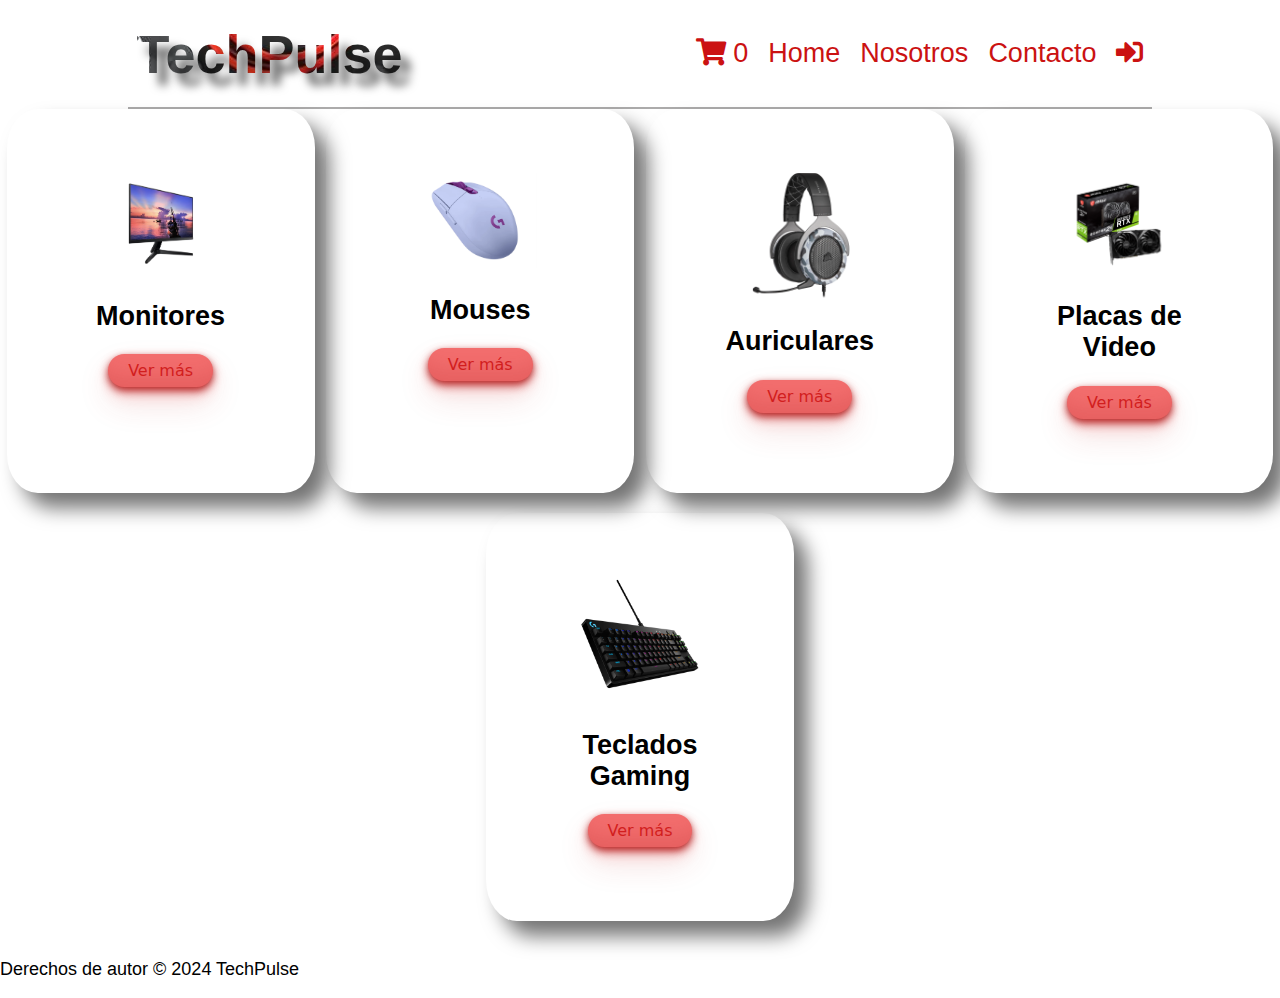
<file: index.html>
<!DOCTYPE html>
<html lang="es">
<head>
    <meta charset="UTF-8">
    <meta name="viewport" content="width=device-width, initial-scale=1.0">
    <title>TechPulse</title>
    <link rel="stylesheet" href="comer-style.css">
    <link rel="stylesheet" href="https://cdnjs.cloudflare.com/ajax/libs/font-awesome/5.15.4/css/all.min.css">
    
</head>
<body>


    <header class="cabecera">
        <h1 class="titulo">TechPulse</h1>
        <nav class="navegacion">
            <div class="menu-icon" onclick="toggleMenu()">
                <i class="fas fa-bars"></i>
            </div>
            <ul class="link-nav">
                <li id="carrito" onclick="window.location.href='./mantenimiento/manteni.html'"><a href="./mantenimiento/manteni.html"><i class="fas fa-shopping-cart"></i> <span id="cantidad-carrito">0</span></a></li>
                <li onclick="window.location.href='index.html'; return false;"><a href="index.html">Home</a></li>
                <li onclick="window.location.href='nosotros.html'; return false"><a href="nosotros.html">Nosotros</a></li>
                <li onclick="window.location.href='contacto.html'; return false"><a href="contacto.html">Contacto</a></li>
                <li onclick="window.location.href='login.html'; return false"><a href="login.html"><i class="fas fa-sign-in-alt"></i></a></li>
            </ul>
        </nav>
    </header>
    <div class="linea"></div>

















    <!--CUERPO DE PAGINA-->
    <main class="contenedor">
        <section class="seccion">
            <article class="caja" onclick="window.location.href='./monitores/monitores.html'">
                <img src="monitor.avif" alt="Imagen de un monitor" class="productos">
                <h2>Monitores</h2>
                <a class="boton" href="./monitores/monitores.html">Ver más</a>
            </article>

            <!---->

            <article class="caja" onclick="window.location.href='./mouses/mouses.html'">
                <img src="mouse.webp" alt="Imagen de un mouse" class="productos">
                <h2>Mouses</h2>
                <a class="boton" href="./mouses/mouses.html">Ver más</a>
            </article>

            <!---->

            <article class="caja" onclick="window.location.href='./auriculares/auriculares.html'">
                <img src="auris.webp" alt="auricuales" class="productos">
                <h2>Auriculares</h2>
                <a class="boton" href="./auriculares/auriculares.html">Ver más</a>
            </article>

            <!---->

            <article class="caja" onclick="window.location.href='./placas/placas.html'">
                <img src="RTX3070.png" alt="placa de video" class="productos">
                <h2>Placas de Video</h2>
                <a class="boton" href="./placas/placas.html">Ver más</a>
            </article>

            <!---->

            <article class="caja" onclick="window.location.href='./teclados/teclados.html'">
                <img src="teclado.png" alt="Teclado"class="productos">
                <h2>Teclados Gaming</h2>
                <a class="boton" href="./teclados/teclados.html">Ver más</a>
            </article>
        </section>
    </main>






    <!--PIE DE PAGINA-->
    <footer class="pie-pag">
        <p>Derechos de autor &copy; 2024 TechPulse</p>
    </footer>
    <script src="script.js"></script>
</body>
</html>
</file>
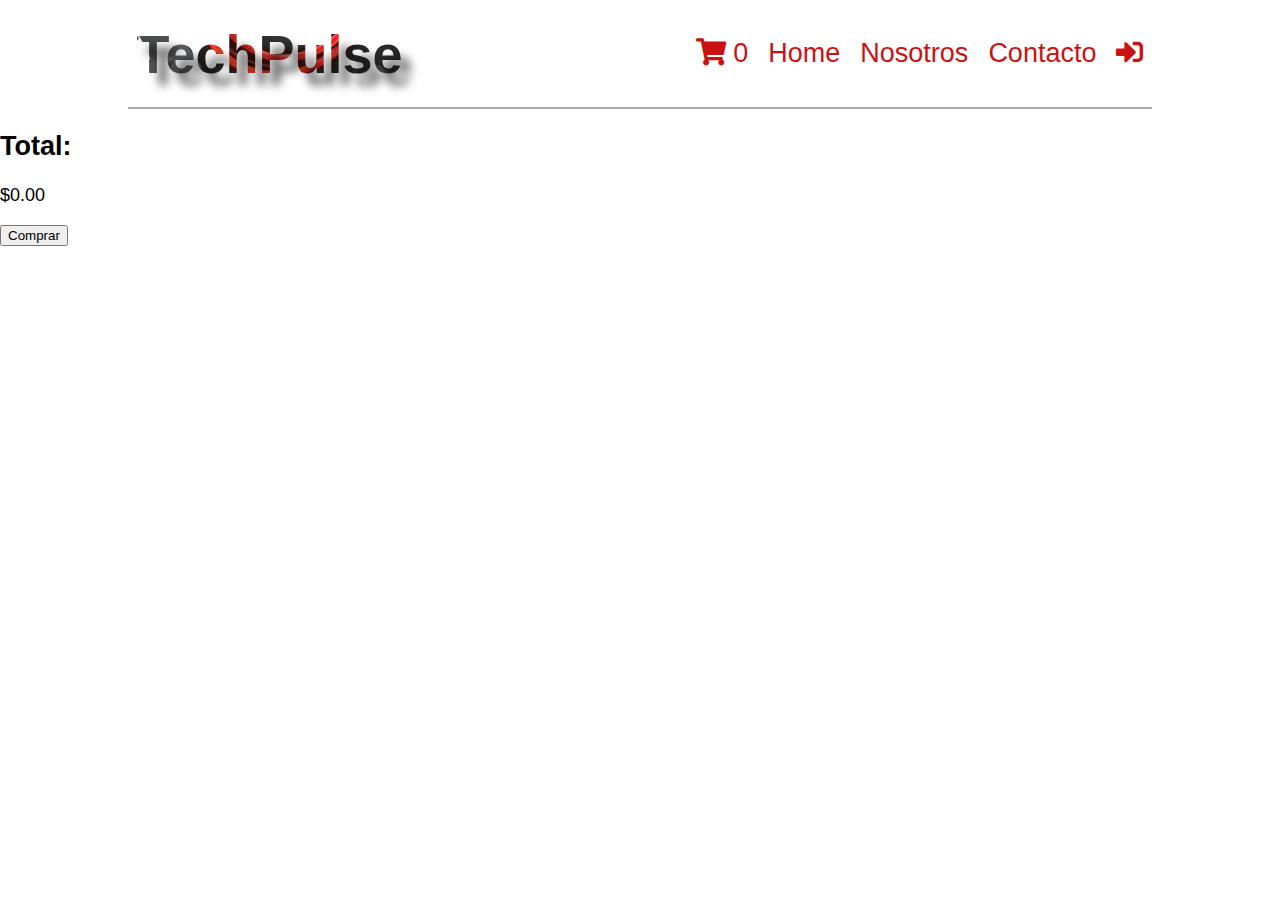
<file: carrito.html>
<!DOCTYPE html>
<html lang="es">
<head>
    <meta charset="UTF-8">
    <meta name="viewport" content="width=device-width, initial-scale=1.0">
    <title>Carrito</title>
    <link rel="stylesheet" href="comer-style.css">
    <link rel="stylesheet" href="https://cdnjs.cloudflare.com/ajax/libs/font-awesome/5.15.4/css/all.min.css">

</head>
<body>
    <header class="cabecera">
        <h1 class="titulo">TechPulse</h1>
        <nav class="navegacion">
            <div class="menu-icon" onclick="toggleMenu()">
                <i class="fas fa-bars"></i>
            </div>
            <ul class="link-nav">
                <li id="carrito" onclick="window.location.href='./mantenimiento/manteni.html'"><a href="./mantenimiento/manteni.html"><i class="fas fa-shopping-cart"></i> <span id="cantidad-carrito">0</span></a></li>
                <li onclick="window.location.href='index.html'; return false;"><a href="index.html">Home</a></li>
                <li onclick="window.location.href='nosotros.html'; return false"><a href="nosotros.html">Nosotros</a></li>
                <li onclick="window.location.href='contacto.html'; return false"><a href="contacto.html">Contacto</a></li>
                <li onclick="window.location.href='login.html'; return false"><a href="login.html"><i class="fas fa-sign-in-alt"></i></a></li>
            </ul>
        </nav>
    </header>
    <div class="linea"></div>
    
    <main>
        <section id="items-carrito">
            <!-- Aquí se mostrarán los artículos en el carrito -->
        </section>
        
        <div id="total-carrito">
            <h2>Total:</h2>
            <p id="precio-total">$0.00</p>
        </div>
        
        <button id="comprar-btn">Comprar</button>
    </main>

    <script src="script.js"></script>
</body>
</html>
</file>
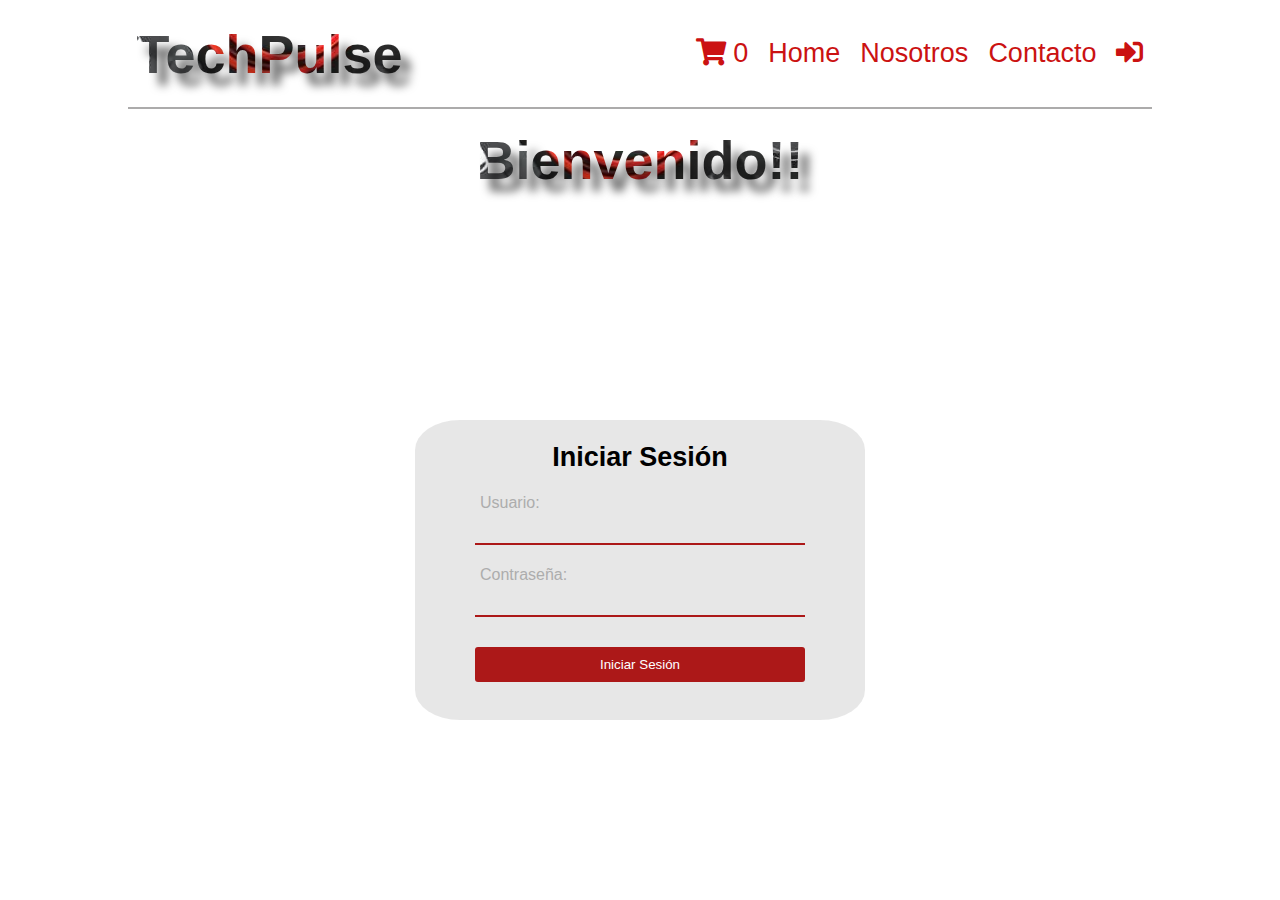
<file: login.html>
<!DOCTYPE html>
<html lang="es">
<head>
    <meta charset="UTF-8">
    <meta name="viewport" content="width=device-width, initial-scale=1.0">
    <title>Inicio de Sesión</title>
    <link rel="stylesheet" href="login.css">
    <link rel="stylesheet" href="comer-style.css">
    <link rel="stylesheet" href="https://cdnjs.cloudflare.com/ajax/libs/font-awesome/5.15.4/css/all.min.css">

</head>
<body>
    <main>
        <header class="cabecera">
            <h1 class="titulo">TechPulse</h1>
            <nav class="navegacion">
                <div class="menu-icon" onclick="toggleMenu()">
                    <i class="fas fa-bars"></i>
                </div>
                <ul class="link-nav">
                    <li id="carrito" onclick="window.location.href='./mantenimiento/manteni.html'"><a href="./mantenimiento/manteni.html"><i class="fas fa-shopping-cart"></i> <span id="cantidad-carrito">0</span></a></li>
                    <li onclick="window.location.href='index.html'; return false;"><a href="index.html">Home</a></li>
                    <li onclick="window.location.href='nosotros.html'; return false"><a href="nosotros.html">Nosotros</a></li>
                    <li onclick="window.location.href='contacto.html'; return false"><a href="contacto.html">Contacto</a></li>
                    <li onclick="window.location.href='login.html'; return false"><a href="login.html"><i class="fas fa-sign-in-alt"></i></a></li>
                </ul>
            </nav>
        </header>
        <div class="linea"></div>
    
        
        <header class="cabecera">
            <h1 class="titulo">Bienvenido!!</h1>
        </header>
        <div class="caja-login">
            <form class="login-form">
                <h2>Iniciar Sesión</h2>
                <div class="formulario">
                    <label for="username">Usuario:</label>
                    <input type="text" id="username" name="username">
                    <span></span>                  
                </div>
                <div class="formulario">
                    <label for="password">Contraseña:</label>
                    <input type="password" id="password" name="password">
                    <span></span>
                </div>
                <button type="submit" onclick="verifi()">Iniciar Sesión</button>
            </form>
        </div>
    </main>
    <script src="script.js"></script>
</body>
</html>
</file>
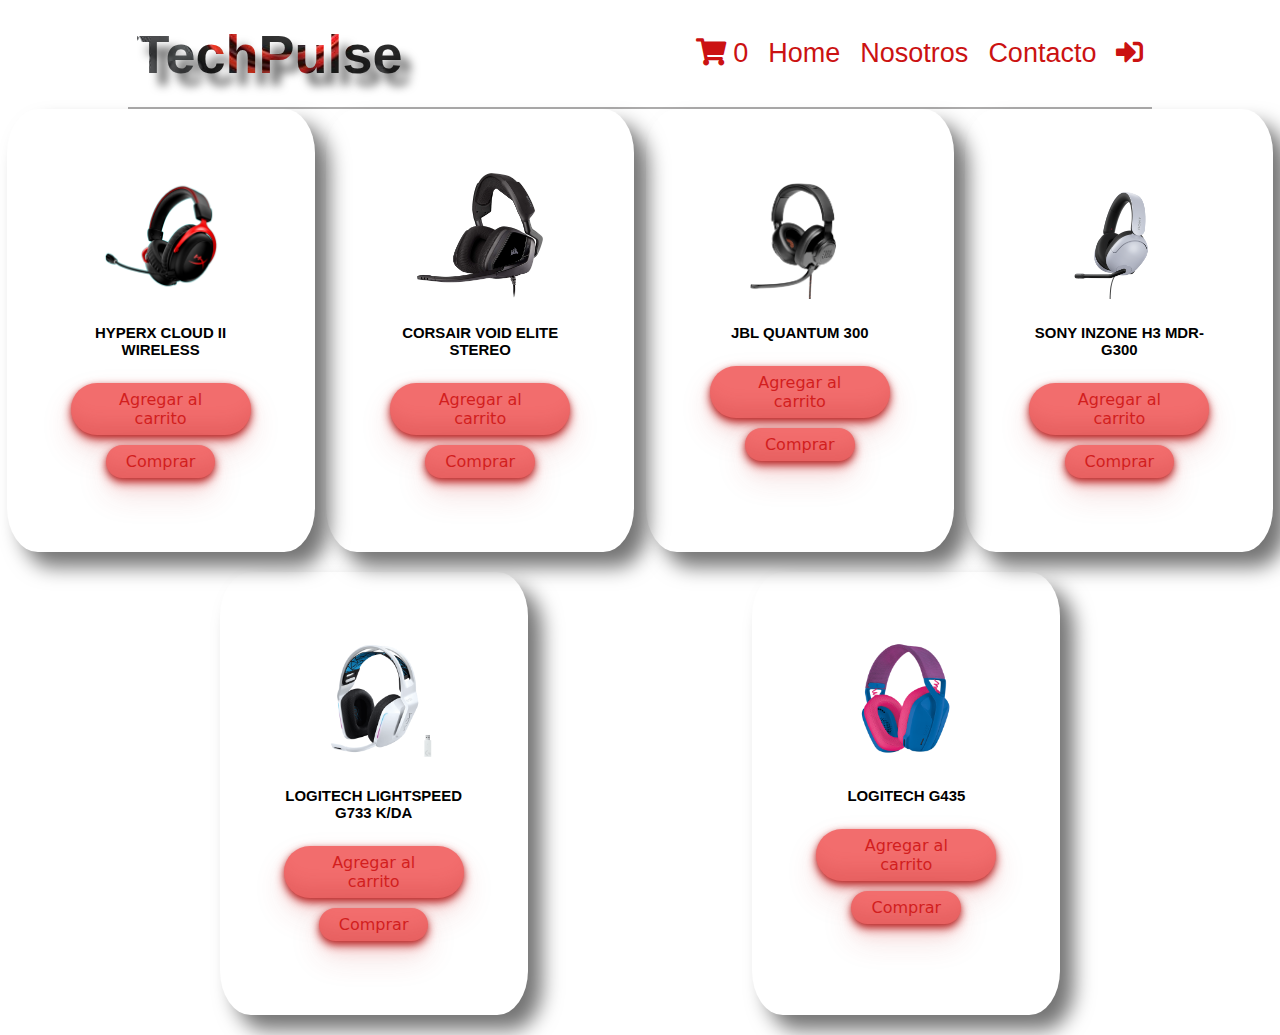
<file: auriculares/auriculares.html>
<html lang="es">
<head>
    <meta charset="UTF-8">
    <meta name="viewport" content="width=device-width, initial-scale=1.0">
    <title>Auriculares</title>
    <link rel="stylesheet" href="../secciones.css">
    <link rel="stylesheet" href="../comer-style.css">
    <link rel="stylesheet" href="../index.html">
    <link rel="stylesheet" href="https://cdnjs.cloudflare.com/ajax/libs/font-awesome/5.15.4/css/all.min.css">

</head>
<body>
    <header class="cabecera">
        <h1 class="titulo">TechPulse</h1>
        <nav class="navegacion">
            <div class="menu-icon" onclick="toggleMenu()">
                <i class="fas fa-bars"></i>
            </div>
            <ul class="link-nav">
                <li id="carrito" onclick="window.location.href='../mantenimiento/manteni.html'; return false"><a href="../mantenimiento/manteni.html"><i class="fas fa-shopping-cart"></i> <span id="cantidad-carrito">0</span></a></li>
                <li onclick="window.location.href='../index.html'; return false"><a href="../index.html">Home</a></li>
                <li onclick="window.location.href='../nosotros.html'; return false"><a href="../nosotros.html">Nosotros</a></li>
                <li onclick="window.location.href='../contacto.html'; return false"><a href="../contacto.html">Contacto</a></li>
                <li onclick="window.location.href='../login.html'; return false"><a href="../login.html"><i class="fas fa-sign-in-alt"></i></a></li>
            </ul>
        </nav>
    </header>
    <div class="linea"></div>






        <section class="contenedor-flex">
            
            <article class="caja">
                <img class="productos" src="imagenes/auricular-gaming-hyperx-cloud-ii-wireless.png" alt="Auriculares Hyperx Cloud II wireless">
                <h5>Hyperx Cloud II Wireless</h5>
                <button class="boton" onclick="agregarAlCarrito()">Agregar al carrito</button>
                <button class="boton linkG">Comprar</button>
            </article>

            <article class="caja">
                <img class="productos" src="imagenes/auricular corsair.png" alt="Auriculares Gamer Corsair VOID ELITE STEREO 50mm 3.5mm negro">
                <h5>Corsair VOID ELITE STEREO</h5>
                <button class="boton" onclick="agregarAlCarrito()">Agregar al carrito</button>
                <button class="boton linkG">Comprar</button>
            </article>

            <article class="caja">
                <img class="productos" src="imagenes/auriculares jbl.png" alt="Auriculares JBL Quantum 300 negro">
                <h5>JBL Quantum 300</h5>
                <button class="boton" onclick="agregarAlCarrito()">Agregar al carrito</button>
                <button class="boton linkG">Comprar</button>
            </article>

            <article class="caja">
                <img class="productos" src="imagenes/auriculares sony .png" alt="Auriculares Gamer Con Microfono Sony Inzone H3 MDR-G300 blanco">
                <h5>Sony Inzone H3 MDR-G300</h5>
                <button class="boton" onclick="agregarAlCarrito()">Agregar al carrito</button>
                <button class="boton linkG">Comprar</button>
            </article>

            <article class="caja">
                <img class="productos" src="imagenes/auriculares logitech kda.png" alt="Auriculares Logitech lightspeed g733 K/DA blanco">
                <H5>Logitech Lightspeed G733 K/DA</H5>
                <button class="boton" onclick="agregarAlCarrito()">Agregar al carrito</button>
                <button class="boton linkG">Comprar</button>
            </article>
            
            <article class="caja">
                <img class="productos" src="imagenes/auriculares logitech rosa.png" alt="Auriculares Logitech G435 rosa">
                <H5>Logitech G435</H5>
                <button class="boton" onclick="agregarAlCarrito()">Agregar al carrito</button>
                <button class="boton linkG">Comprar</button>
            </article>
        </section>
        <script src="../link-General.js"></script>
        <script src="../script.js"></script>
</body>
</html>
</file>
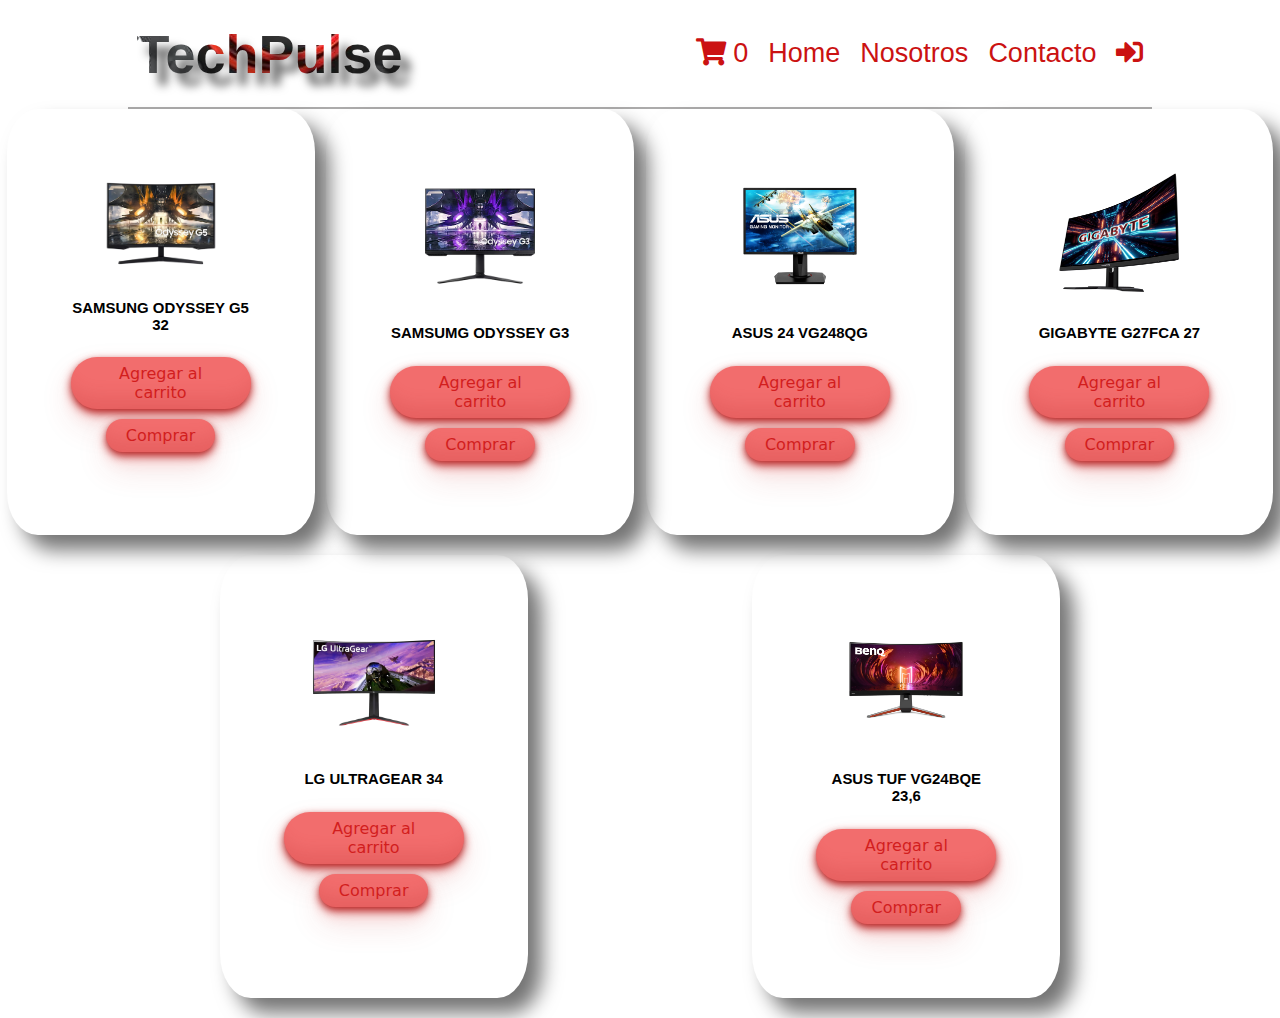
<file: monitores/monitores.html>
<html lang="es">
<head>
    <meta charset="UTF-8">
    <meta name="viewport" content="width=device-width, initial-scale=1.0">
    <title>Monitores</title>
    <link rel="stylesheet" href="../secciones.css">
    <link rel="stylesheet" href="../comer-style.css">
    <link rel="stylesheet" href="../index.html">
    <link rel="stylesheet" href="https://cdnjs.cloudflare.com/ajax/libs/font-awesome/5.15.4/css/all.min.css">

</head>
<body>
    <header class="cabecera">
        <h1 class="titulo">TechPulse</h1>
        <nav class="navegacion">
            <div class="menu-icon" onclick="toggleMenu()">
                <i class="fas fa-bars"></i>
            </div>
            <ul class="link-nav">
                <li id="carrito" onclick="window.location.href='../mantenimiento/manteni.html'; return false"><a href="../mantenimiento/manteni.html"><i class="fas fa-shopping-cart"></i> <span id="cantidad-carrito">0</span></a></li>
                <li onclick="window.location.href='../index.html'; return false"><a href="../index.html">Home</a></li>
                <li onclick="window.location.href='../nosotros.html'; return false"><a href="../nosotros.html">Nosotros</a></li>
                <li onclick="window.location.href='../contacto.html'; return false"><a href="../contacto.html">Contacto</a></li>
                <li onclick="window.location.href='../login.html'; return false"><a href="../login.html"><i class="fas fa-sign-in-alt"></i></a></li>
            </ul>
        </nav>
    </header>
    <div class="linea"></div>



    
        <section class="contenedor-flex">
            
            <article class="caja">
                <img class="productos" src="imagenes/SAMSUNG ODYSSEY G5 32.avif" alt="SAMSUNG ODYSSEY G5 32">
                <h5>SAMSUNG ODYSSEY G5 32</h5>
                <button class="boton" onclick="agregarAlCarrito()">Agregar al carrito</button>
                <button class="boton linkG">Comprar</button>
            </article>

            <article class="caja">
                <img class="productos" src="imagenes/SAMSUMG ODYSSEY G3.avif" alt="SAMSUMG ODYSSEY G3">
                <h5>SAMSUMG ODYSSEY G3</h5>
                <button class="boton" onclick="agregarAlCarrito()">Agregar al carrito</button>
                <button class="boton linkG">Comprar</button>
            </article>

            <article class="caja">
                <img class="productos" src="imagenes/ASUS 24 VG248QG.png" alt="ASUS 24 VG248QG">
                <h5>ASUS 24 VG248QG</h5>
                <button class="boton" onclick="agregarAlCarrito()">Agregar al carrito</button>
                <button class="boton linkG">Comprar</button>
            </article>

            <article class="caja">
                <img class="productos" src="imagenes/gigabyte g27fca 27.png" alt="gigabyte g27fca 27">
                <h5>gigabyte g27fca 27</h5>
                <button class="boton" onclick="agregarAlCarrito()">Agregar al carrito</button>
                <button class="boton linkG">Comprar</button>
            </article>

            <article class="caja">
                <img class="productos" src="imagenes/LG ULTRAGEAR 34.webp" alt="LG ULTRAGEAR 34">
                <H5>LG ULTRAGEAR 34</H5>
                <button class="boton" onclick="agregarAlCarrito()">Agregar al carrito</button>
                <button class="boton linkG">Comprar</button>
            </article>
            
            <article class="caja">
                <img class="productos" src="imagenes/benq mobiuz 34.webp" alt="">
                <H5>Asus TUF VG24BQE 23,6</H5>
                <button class="boton" onclick="agregarAlCarrito()">Agregar al carrito</button>
                <button class="boton linkG">Comprar</button>
            </article>
        </section>
        <script src="../link-General.js"></script>
        <script src="../script.js"></script>
</body>
</html>
</file>
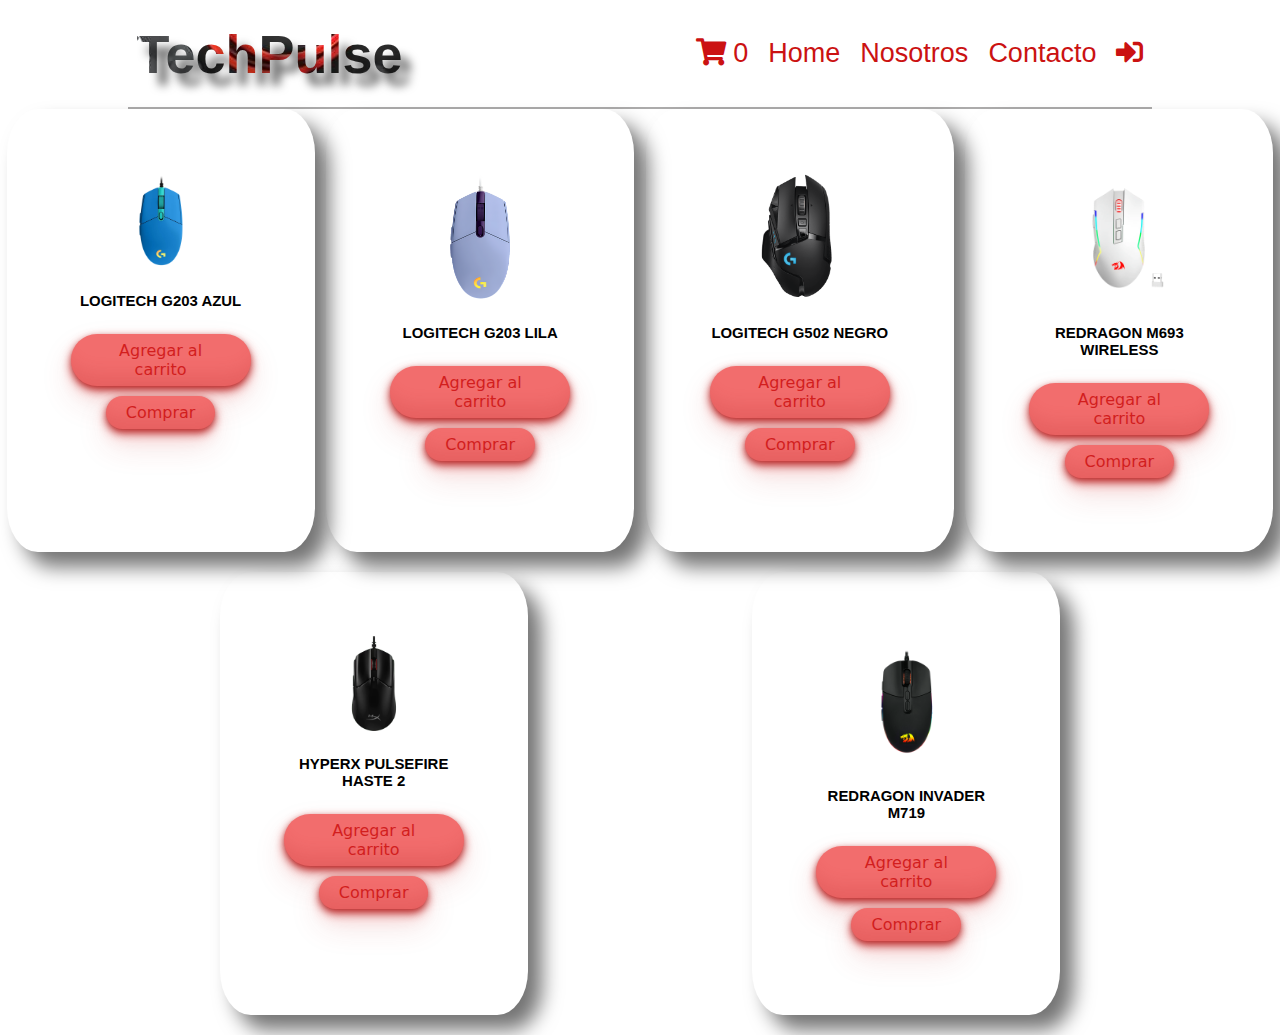
<file: mouses/mouses.html>
<html lang="es">
<head>
    <meta charset="UTF-8">
    <meta name="viewport" content="width=device-width, initial-scale=1.0">
    <title>Mouses</title>
    <link rel="stylesheet" href="../secciones.css">
    <link rel="stylesheet" href="../comer-style.css">
    <link rel="stylesheet" href="../index.html">
    <link rel="stylesheet" href="https://cdnjs.cloudflare.com/ajax/libs/font-awesome/5.15.4/css/all.min.css">


</head>
<body>
    <header class="cabecera">
        <h1 class="titulo">TechPulse</h1>
        <nav class="navegacion">
            <div class="menu-icon" onclick="toggleMenu()">
                <i class="fas fa-bars"></i>
            </div>
            <ul class="link-nav">
                <li id="carrito" onclick="window.location.href='../mantenimiento/manteni.html'; return false"><a href="../mantenimiento/manteni.html"><i class="fas fa-shopping-cart"></i> <span id="cantidad-carrito">0</span></a></li>
                <li onclick="window.location.href='../index.html'; return false"><a href="../index.html">Home</a></li>
                <li onclick="window.location.href='../nosotros.html'; return false"><a href="../nosotros.html">Nosotros</a></li>
                <li onclick="window.location.href='../contacto.html'; return false"><a href="../contacto.html">Contacto</a></li>
                <li onclick="window.location.href='../login.html'; return false"><a href="../login.html"><i class="fas fa-sign-in-alt"></i></a></li>
            </ul>
        </nav>
    </header>
    <div class="linea"></div>




        <section class="contenedor-flex">
            
            <article class="caja">
                <img class="productos" src="imagenes/Logitech G203 lightsync.webp" alt="Mouse logitech g203 azul">
                <h5>Logitech G203 azul</h5>
                <button class="boton" onclick="agregarAlCarrito()">Agregar al carrito</button>
                <button class="boton linkG">Comprar</button>
            </article>
            <article class="caja">
                <img class="productos" src="imagenes/Logitech G203 lightsync lila.webp" alt="Mouse Logitech G203 lila">
                <h5>Logitech G203 lila</h5>
                <button class="boton" onclick="agregarAlCarrito()">Agregar al carrito</button>
                <button class="boton linkG">Comprar</button>
            </article>
            <article class="caja">
                <img class="productos" src="imagenes/Logitech G502 LIGHTSPEED WIRELESS.png" alt="Mouse Logitech G502 negro">
                <h5>Logitech G502 negro</h5>
                <button class="boton" onclick="agregarAlCarrito()">Agregar al carrito</button>
                <button class="boton linkG">Comprar</button>
            </article>
            <article class="caja">
                <img class="productos" src="imagenes/Redragon M693 WIRELESS.png" alt="Redragon M693 WIRELESS">
                <h5>Redragon M693 WIRELESS</h5>
                <button class="boton" onclick="agregarAlCarrito()">Agregar al carrito</button>
                <button class="boton linkG">Comprar</button>
            </article>
            <article class="caja">
                <img class="productos" src="imagenes/Hyperx Pulsefire haste 2.avif" alt="Hyperx Pulsefire haste 2">
                <h5>Hyperx Pulsefire haste 2</h5>
                <button class="boton" onclick="agregarAlCarrito()">Agregar al carrito</button>
                <button class="boton linkG">Comprar</button>
            </article>
            <article class="caja">
                <img class="productos" src="imagenes/Redragon Invader M719.png" alt="Mouse Redragon Invader m719 negro">
                <h5>Redragon Invader m719</h5>
                <button class="boton" onclick="agregarAlCarrito()">Agregar al carrito</button>
                <button class="boton linkG">Comprar</button>
            </article>
        </section>
        <script src="../link-General.js"></script>
        <script src="../script.js"></script>
</body>
</html>
</file>
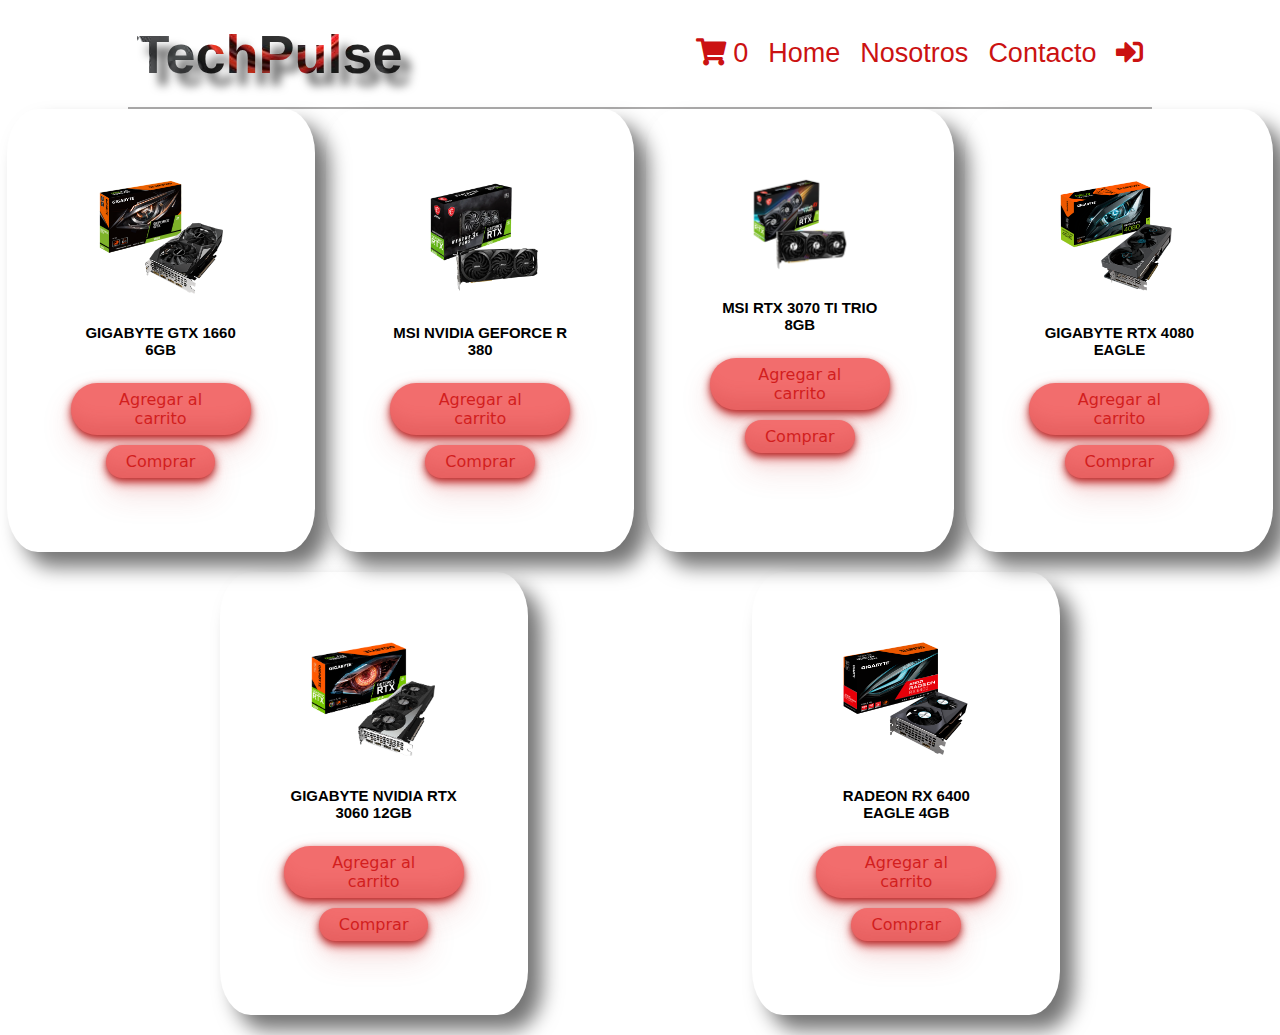
<file: placas/placas.html>
<html lang="es">
<head>
    <meta charset="UTF-8">
    <meta name="viewport" content="width=device-width, initial-scale=1.0">
    <title>Placas de video</title>
    <link rel="stylesheet" href="../secciones.css">
    <link rel="stylesheet" href="../comer-style.css">
    <link rel="stylesheet" href="../index.html">
    <link rel="stylesheet" href="https://cdnjs.cloudflare.com/ajax/libs/font-awesome/5.15.4/css/all.min.css">

</head>
<body>
    <header class="cabecera">
        <h1 class="titulo">TechPulse</h1>
        <nav class="navegacion">
            <div class="menu-icon" onclick="toggleMenu()">
                <i class="fas fa-bars"></i>
            </div>
            <ul class="link-nav">
                <li id="carrito" onclick="window.location.href='../mantenimiento/manteni.html'; return false"><a href="../mantenimiento/manteni.html"><i class="fas fa-shopping-cart"></i> <span id="cantidad-carrito">0</span></a></li>
                <li onclick="window.location.href='../index.html'; return false"><a href="../index.html">Home</a></li>
                <li onclick="window.location.href='../nosotros.html'; return false"><a href="../nosotros.html">Nosotros</a></li>
                <li onclick="window.location.href='../contacto.html'; return false"><a href="../contacto.html">Contacto</a></li>
                <li onclick="window.location.href='../login.html'; return false"><a href="../login.html"><i class="fas fa-sign-in-alt"></i></a></li>
            </ul>
        </nav>
    </header>
    <div class="linea"></div>





        <section class="contenedor-flex">
            
            <article class="caja">
                <img class="productos" src="imagenes/GIGABYTE GTX 1660 6GB.png" alt="Placa de video GIGABYTE GTX 1660 6GB">
                <h5>GIGABYTE GTX 1660 6GB</h5>
                <button class="boton" onclick="agregarAlCarrito()">Agregar al carrito</button>
                <button class="boton linkG">Comprar</button>
            </article>

            <article class="caja">
                <img class="productos" src="imagenes/MSI NVIDIA GeForce R 380.webp" alt="Placa de video MSI NVIDIA Geforce R 380">
                <h5>MSI NVIDIA GeForce R 380</h5>
                <button class="boton" onclick="agregarAlCarrito()">Agregar al carrito</button>
                <button class="boton linkG">Comprar</button>
            </article>

            <article class="caja">
                <img class="productos" src="imagenes/MSI RTX 3070 TI TRIO 8GB.webp" alt="Placa de video MSI RTX 3070 TI TRIO 8GB">
                <h5>MSI RTX 3070 TI TRIO 8GB</h5>
                <button class="boton" onclick="agregarAlCarrito()">Agregar al carrito</button>
                <button class="boton linkG">Comprar</button>
            </article>

            <article class="caja">
                <img class="productos" src="imagenes/GIGABYTE RTX 4080.png" alt="Placa de video GIGABYTE RTX 4080">
                <h5>GIGABYTE RTX 4080 EAGLE</h5>
                <button class="boton" onclick="agregarAlCarrito()">Agregar al carrito</button>
                <button class="boton linkG">Comprar</button>
            </article>

            <article class="caja">
                <img class="productos" src="imagenes/GIGABYTE NVIDIA RTX 3060 12GB.webp" alt="Placa de video GIGABYTE NVIDIA RTX 3060 12GB">
                <H5>GIGABYTE NVIDIA RTX 3060 12GB</H5>
                <button class="boton" onclick="agregarAlCarrito()">Agregar al carrito</button>
                <button class="boton linkG">Comprar</button>
            </article>
            
            <article class="caja">
                <img class="productos" src="imagenes/Radeon Rx 6400 Eagle 4g.png" alt="Placa de video Radeon Rx 6400 Eagle 4gb">
                <H5>Radeon Rx 6400 Eagle 4GB</H5>
                <button class="boton" onclick="agregarAlCarrito()">Agregar al carrito</button>
                <button class="boton linkG">Comprar</button>
            </article>
        </section>
        <script src="../link-General.js"></script>
        <script src="../script.js"></script>
</body>
</html>
</file>
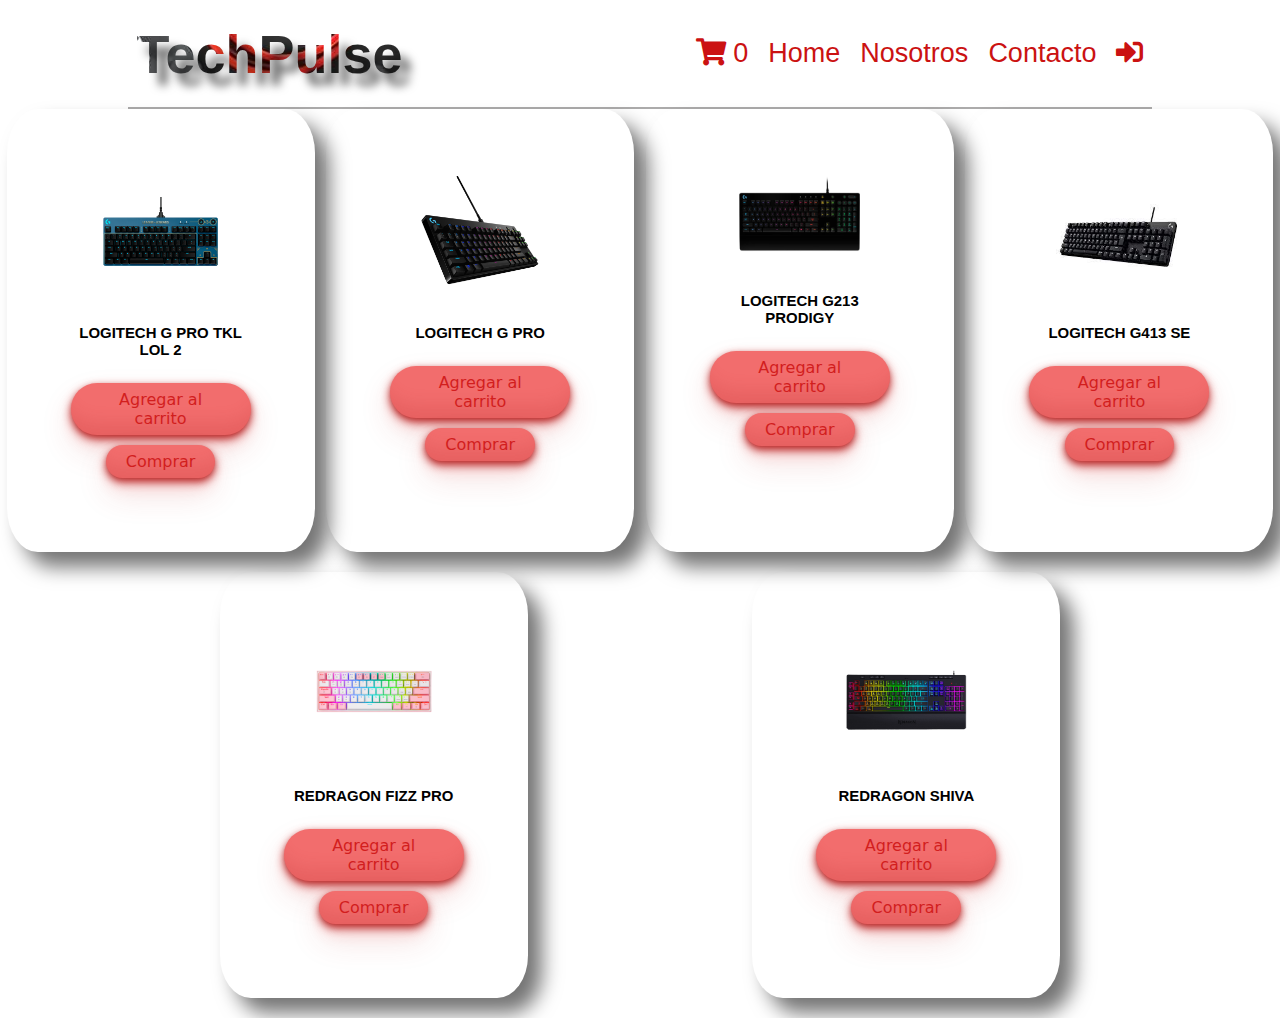
<file: teclados/teclados.html>
<html lang="es">
<head>
    <meta charset="UTF-8">
    <meta name="viewport" content="width=device-width, initial-scale=1.0">
    <title>Teclados</title>
    <link rel="stylesheet" href="../secciones.css">
    <link rel="stylesheet" href="../comer-style.css">
    <link rel="stylesheet" href="../index.html">
    <link rel="stylesheet" href="https://cdnjs.cloudflare.com/ajax/libs/font-awesome/5.15.4/css/all.min.css">

</head>
<body>
    <header class="cabecera">
        <h1 class="titulo">TechPulse</h1>
        <nav class="navegacion">
            <div class="menu-icon" onclick="toggleMenu()">
                <i class="fas fa-bars"></i>
            </div>
            <ul class="link-nav">
                <li id="carrito" onclick="window.location.href='../mantenimiento/manteni.html'; return false"><a href="../mantenimiento/manteni.html"><i class="fas fa-shopping-cart"></i> <span id="cantidad-carrito">0</span></a></li>
                <li onclick="window.location.href='../index.html'; return false"><a href="../index.html">Home</a></li>
                <li onclick="window.location.href='../nosotros.html'; return false"><a href="../nosotros.html">Nosotros</a></li>
                <li onclick="window.location.href='../contacto.html'; return false"><a href="../contacto.html">Contacto</a></li>
                <li onclick="window.location.href='../login.html'; return false"><a href="../login.html"><i class="fas fa-sign-in-alt"></i></a></li>
            </ul>
        </nav>
    </header>
    <div class="linea"></div>









        <section class="contenedor-flex">
            
            <article class="caja">
                <img class="productos" src="imagenes/Logitech G pro tkl LOL 2.png" alt="Logitech G pro tkl LOL 2">
                <h5>Logitech G pro tkl LOL 2</h5>
                <button class="boton" onclick="agregarAlCarrito()">Agregar al carrito</button>
                <button class="boton linkG">Comprar</button>
            </article>

            <article class="caja">
                <img class="productos" src="imagenes/Logitech G PRO.webp" alt="Logitech G PRO NEGRO">
                <h5>Logitech G PRO </h5>
                <button class="boton" onclick="agregarAlCarrito()">Agregar al carrito</button>
                <button class="boton linkG">Comprar</button>
            </article>

            <article class="caja">
                <img class="productos" src="imagenes/Logitech G213 PRODIGY.webp" alt="Logitech G213 PRODIGY">
                <h5>Logitech G213 PRODIGY</h5>
                <button class="boton" onclick="agregarAlCarrito()">Agregar al carrito</button>
                <button class="boton linkG">Comprar</button>
            </article>

            <article class="caja">
                <img class="productos" src="imagenes/Logitech G413 SE.webp" alt="Logitech G413 SE">
                <h5>Logitech G413 SE</h5>
                <button class="boton" onclick="agregarAlCarrito()">Agregar al carrito</button>
                <button class="boton linkG">Comprar</button>
            </article>

            <article class="caja">
                <img class="productos" src="imagenes/Redragon Fizz PRO.png" alt="Redragon Fizz PRO ROSA">
                <H5>Redragon Fizz PRO</H5>
                <button class="boton" onclick="agregarAlCarrito()">Agregar al carrito</button>
                <button class="boton linkG">Comprar</button>
            </article>
            
            <article class="caja">
                <img class="productos" src="imagenes/Redragon shiva.png" alt="Redragon shiva NEGRO">
                <H5>Redragon Shiva</H5>
                <button class="boton" onclick="agregarAlCarrito()">Agregar al carrito</button>
                <button class="boton linkG">Comprar</button>
            </article>
        </section>
        <script src="../link-General.js"></script>
        <script src="../script.js"></script>
</body>
</html>
</file>
<file: comer-style.css>
/**/


body{
    background-repeat: no-repeat;
    background-size: cover;
    background-attachment: fixed;

    font-family: 'Roboto', sans-serif;
    font-size: 2vh;
    margin: 0;
}

/*Animacion de titulo de X, Y*/
.titulo {
    font-size: 2.5em;
    animation: bounce 1s ease-in-out infinite alternate;
    -webkit-animation: bounce 1s ease-in-out infinite alternate;

    margin: 0 auto;

}

@keyframes bounce {
    0% {
        transform: translateY(0);
    }
    100% {
        transform: translateY(-5px);
    }
}
/*navegacion*/

.navegacion a{
    text-decoration: none;
    color: rgb(203, 18, 18);
    font-size: 3vh;
}


.cabecera .titulo, .contenedor h1{
    text-shadow: 10px 12px 10px rgba(0, 0, 0, 0.628);
    padding-left: 2%;
    font-size: 3em; /* Tamaño del texto */
    background-image: url('fondo-ca.jpg'); /* Ruta de la imagen */
    background-clip: text; /* Aplica el clip de fondo al texto */
    -webkit-background-clip: text; /* Para navegadores webkit */
    color: transparent;

    display: flex;
    align-items: center;
    justify-content: space-between;
    padding: 10px;
    
} 

.cabecera{
    display: flex;
    align-items: center;
    justify-content: space-between;
    padding: 10px;
}
.linea{
    height: 2px; /* Altura de la línea */
    width: 80%; /* Ancho deseado de la línea */
    background-color: #acabab; /* Color de la línea */
    margin: 0 auto; /* Centra horizontalmente */
    
}



.navegacion{
    
    display: flex;
    border-radius: 4%;
    -webkit-border-radius: 4%;
    -moz-border-radius: 4%;
    -ms-border-radius: 4%;
    -o-border-radius: 4%;

    margin: 0 auto;


}


.link-nav{
    display: flex;
    
    list-style: none;
}

.link-nav li{
    padding: 10px;
}


.link-nav li:hover{
    background-color: rgba(121, 120, 120, 0.5);
    color: #fff;
    border-radius: 5px;
    -webkit-border-radius: 5px;
    -moz-border-radius: 5px;
    -ms-border-radius: 5px;
    -o-border-radius: 5px;
    box-shadow: 0 0 5px rgba(0, 0, 0, 0.5);
}



























/*contenedor*/
.seccion, .redes{
    
    display: flex;
    flex-wrap: wrap;
    justify-content: space-evenly;
    
}
.redes {
    margin: 10px 10px;
}

.caja{
    margin: 0px 20px;
    text-align: center;
    width: 180px;
    height: auto;
    display: inline-block;
    padding: 5%;
    margin: 0 5px 20px 5px;
    box-shadow: 14px 15px 20px #0000008c;
    opacity: 1;
    transition: transform 0.3s ease ;
    -webkit-transition: transform 0.3s ease ;
    -moz-transition: transform 0.3s ease ;
    -ms-transition: transform 0.3s ease ;
    -o-transition: transform 0.3s ease ;
    border-radius: 10% ;
    -webkit-border-radius: 10% ;
    -moz-border-radius: 10% ;
    -ms-border-radius: 10% ;
    -o-border-radius: 10% ;



}










.caja:hover{
    background-color: rgb(244, 244, 244);
    transform: scale(1.1);
    -webkit-transform: scale(1.1);
    -moz-transform: scale(1.1);
    -ms-transform: scale(1.1);
    -o-transform: scale(1.1);
}





/*PRODUCTOS*/
.productos{
    width: 70%;
    
}

/*=================================================BOTONES=================================================*/
/*=========================================================================================================*/
/*=========================================================================================================*/








.boton {
    background-color: #f26d6d; 
    border-radius: 100px;
    box-shadow: rgba(187, 44, 44, 0.2) 0 -25px 18px -14px inset,rgba(187, 44, 44, 0.15) 0 1px 2px,rgba(187, 44, 44, 0.15) 0 2px 4px,rgb(187, 44, 44) 0 4px 8px,rgba(243, 4, 4, 0.15) 0 8px 16px,rgba(187, 44, 44, 0.15) 0 16px 32px;
    color: rgb(210, 30, 30);
    cursor: pointer;
    display: inline-block;
    font-family: CerebriSans-Regular,-apple-system,system-ui,Roboto,sans-serif;
    padding: 7px 20px;
    text-align: center;
    text-decoration: none;
    transition: all 250ms;
    border: 0;
    font-size: 16px;
    user-select: none;
    -webkit-user-select: none;
    touch-action: manipulation;
    margin-bottom: 10px;
}

.boton:hover {
    box-shadow: rgba(187, 44, 44, 0.35) 0 -25px 18px -14px inset,rgba(187, 44, 44, 0.25) 0 1px 2px,rgba(187, 44, 44, 0.25) 0 2px 4px,rgba(187, 44, 44, 0.823) 0 4px 8px,rgba(203, 7, 7, 0.25) 0 8px 16px,rgba(187, 51, 44, 0.25) 0 16px 32px;
    transform: scale(1.05) rotate(-1deg);
}






















/*=========================================================================================================*/
/*=========================================================================================================*/
/*=========================================================================================================*/


    
/*================================================================================================*/
/*
.boton {
    font-size: 2vh;
    color: black;
    background: linear-gradient(#72bcd4, #3498db); /* Cambiado a un gradiente de color 
    margin: 2%;
    padding: 10px 15px; 
    cursor: pointer;
    transition: .3s ease all;
    border: none;
    border-radius: 5px;
    text-decoration: none;
    
}

.boton:hover {
    background: linear-gradient(#e15e5ef9, #c90f0f); /* Cambiado el gradiente en hover 
    color: white;
}*/

/*================================================================================================*/


/*pie de pagina*/
/*   es igual a .caja
.pie-pag{
    
    position: relative;
    bottom: 0;
    width: 100%;
    padding-left: 2%;
    
    
}



/**/

/*---------------CONTACTO----------------*/

.icono{
    z-index: 1;
    display: flex;
    justify-content: center;
}





.red-ani{
    position: relative;
    overflow: hidden;
    display: flex;
    flex-direction: column;
    align-items: center;
    justify-content: center;
    text-align: center;
    width: 300px;
    height: 350px;
    background-color: #181818;
    border-radius: 10%;
    -webkit-border-radius: 10%;
    -moz-border-radius: 10%;
    -ms-border-radius: 10%;
    -o-border-radius: 10%;
    box-shadow: 16px 14px 20px #0000008c;



    transition: transform 0.3s ease ;
    -webkit-transition: transform 0.3s ease ;
    -moz-transition: transform 0.3s ease ;
    -ms-transition: transform 0.3s ease ;
    -o-transition: transform 0.3s ease ;
    border-radius: 10% ;
    -webkit-border-radius: 10% ;
    -moz-border-radius: 10% ;
    -ms-border-radius: 10% ;
    -o-border-radius: 10% ;
}


.red-ani a{
    outline: none;
    text-decoration: none;
    color: #bfbebe;
    margin: 3px;
    font-size: 2vh;
    display: block;
    flex-direction: row;
    margin: 5px;
}


.red-ani a,p{
    z-index: 1;
    

}




.red-ani p{
    color: #bfbebe;
    font-size: 3vh;

}


.red-ani:hover{
    transform: scale(1.5);
    -webkit-transform: scale(1.5);
    -moz-transform: scale(1.5);
    -ms-transform: scale(1.5);
    -o-transform: scale(1.5);
    
}


.red-ani::before{
    content: "";
    position: absolute;
    width: 300px;
    height: 450px;
    background-image: conic-gradient(red 20deg,transparent 120deg);
    animation: rotar 2s linear infinite;
    -webkit-animation: rotar 2s linear infinite;
}


@keyframes rotar{
    from{
        transform: rotate(1turn);
        -webkit-transform: rotate(1turn);
        -moz-transform: rotate(1turn);
        -ms-transform: rotate(1turn);
        -o-transform: rotate(1turn);
}
}

.red-ani::after{
    content: "";
    position: absolute;
    height: 340px;
    width: 290px;
    background-color: #181818;
    border-radius: 10%;
    -webkit-border-radius: 10%;
    -moz-border-radius: 10%;
    -ms-border-radius: 10%;
    -o-border-radius: 10%;
}


.menu-icon{
    display: none;
}






.menu-abierto{
    display: block;
    position: absolute;
    right: 0;
    width: 100%;
    max-width: calc(50vh - 20vh);
    background-color: #d4d2d2;
    box-shadow: 0 2px 5px rgba(0, 0, 0, 0.2);
    z-index: 999;
    padding: 10px;

    border-radius: 15px;
    -webkit-border-radius: 15px;
    -moz-border-radius: 15px;
    -ms-border-radius: 15px;
    -o-border-radius: 15px;
}







@media screen and (width <= 1093px){  
    /*Tablets*/
    




    .link-nav{
        display: none;
        
    }


    


    .menu-icon {
        display: flex;
        flex-direction: column;
        cursor: pointer;
        color: #fff;
        font-size: 20px;
    }

    

    .caja:hover{
        
        transform: scale(1.1);
        -webkit-transform: scale(1.1);
        -moz-transform: scale(1.1);
        -ms-transform: scale(1.1);
        -o-transform: scale(1.1);
}

    .pie-pag{
        position: relative;
    }

    .menu-abierto{
        display: block;
        bottom: 60%;
}

    

/*-----------------------------------------------------------------------------------*/
/*-----------------------------------------------------------------------------------*/

    .red-ani:hover{
        transform: scale(1.1);
        -webkit-transform: scale(1.1);
        -moz-transform: scale(1.1);
        -ms-transform: scale(1.1);
        -o-transform: scale(1.1);
    }



    .menu-icon {
        
        display: flex;
        flex-direction: column;
        cursor: pointer;
        color: #fff;
        font-size: 20px;
    }

    
    

    
    .navegacion {
        
        background-color: #333;
        padding: 10px 20px;
        display: flex;
        justify-content: space-between;
        align-items: center;
    }


    .fas {
        padding: 4px;
    }



}





















@media screen and (width <= 600px){
    
/*-----------------------------PAGINA DE INDEX---------------------------------------*/
/*-----------------------------------------------------------------------------------*/
    
    .link-nav{
        display: none;
        
    }

    .menu-icon {
        display: flex;
        flex-direction: column;
        cursor: pointer;
        color: #fff;
        font-size: 20px;
    }

    

    .caja:hover{
        
        transform: scale(1.1);
        -webkit-transform: scale(1.1);
        -moz-transform: scale(1.1);
        -ms-transform: scale(1.1);
        -o-transform: scale(1.1);
}

    .pie-pag{
        position: relative;
    }

    .menu-abierto{
        display: block;
        bottom: 50%;

    

/*-----------------------------------------------------------------------------------*/
/*-----------------------------------------------------------------------------------*/

    .red-ani:hover{
        transform: scale(1.1);
        -webkit-transform: scale(1.1);
        -moz-transform: scale(1.1);
        -ms-transform: scale(1.1);
        -o-transform: scale(1.1);
    }



    .menu-icon {
        
        display: flex;
        flex-direction: column;
        cursor: pointer;
        color: #fff;
        font-size: 20px;
    }

    
    

    
    .navegacion {
        
        background-color: #333;
        padding: 10px 20px;
        display: flex;
        justify-content: space-between;
        align-items: center;
    }


    .fas {
        padding: 4px;
    }
    
    

}
}
</file>
<file: login.css>
body, html {
    margin: 0;
    padding: 0;
    height: 100%;
}

.caja-login {
    display: flex;
    justify-content: center;
    align-items: center;
    height: 100%;
}

.login-form {
    position: absolute;
    top:60%;
    left: 50%;
    transform: translate(-50%, -40% );
    width: 450px;
    height: 300px;
    background: white;
    border-radius: 10%;
    padding: 0 60px;
    box-sizing: border-box;
    background-color: #adadad4b;
}

.login-form h2 {
    margin-bottom: 20px;
    text-align: center;
}



button {
    width: 100%;
    padding: 10px;
    background-color: #ac1818;
    color: #fff;
    border: none;
    border-radius: 3px;
    cursor: pointer;
}

button:hover {
    background-color: #0056b3;
}

form .formulario{
    position: relative;
    border-bottom: 2px solid #adadad;
    margin: 30px 0;
    }
    .formulario input {
    width: 100%;
    padding: 0 5px;
    height: 40px;
    font-size: 16px;
    border: none;
    background: none;
    outline: none;
    }
    .formulario label{
    position: absolute;
    left: 5px;
    color:#adadad;
    transform: translateY(-50%);
    font-size: 16px;
    pointer-events: none;
    transition: .5s;
    }
    .formulario span::before{
    content:'';
    position: absolute;
    top: 40px;
    left:0;
    width: 100%;
    height: 2px;
    background: #ac1818;
    }
    .formulario input:focus ~ label,
    .formulario input:valid ~ label{
    top: -5px;
    color: #ac1818;
    }
</file>
<file: secciones.css>
.contenedor-flex{
    display: flex;
    flex-wrap: wrap;
    justify-content: space-evenly;
}
.contenedor-flex h5 {
    text-transform: uppercase;
}
</file>
